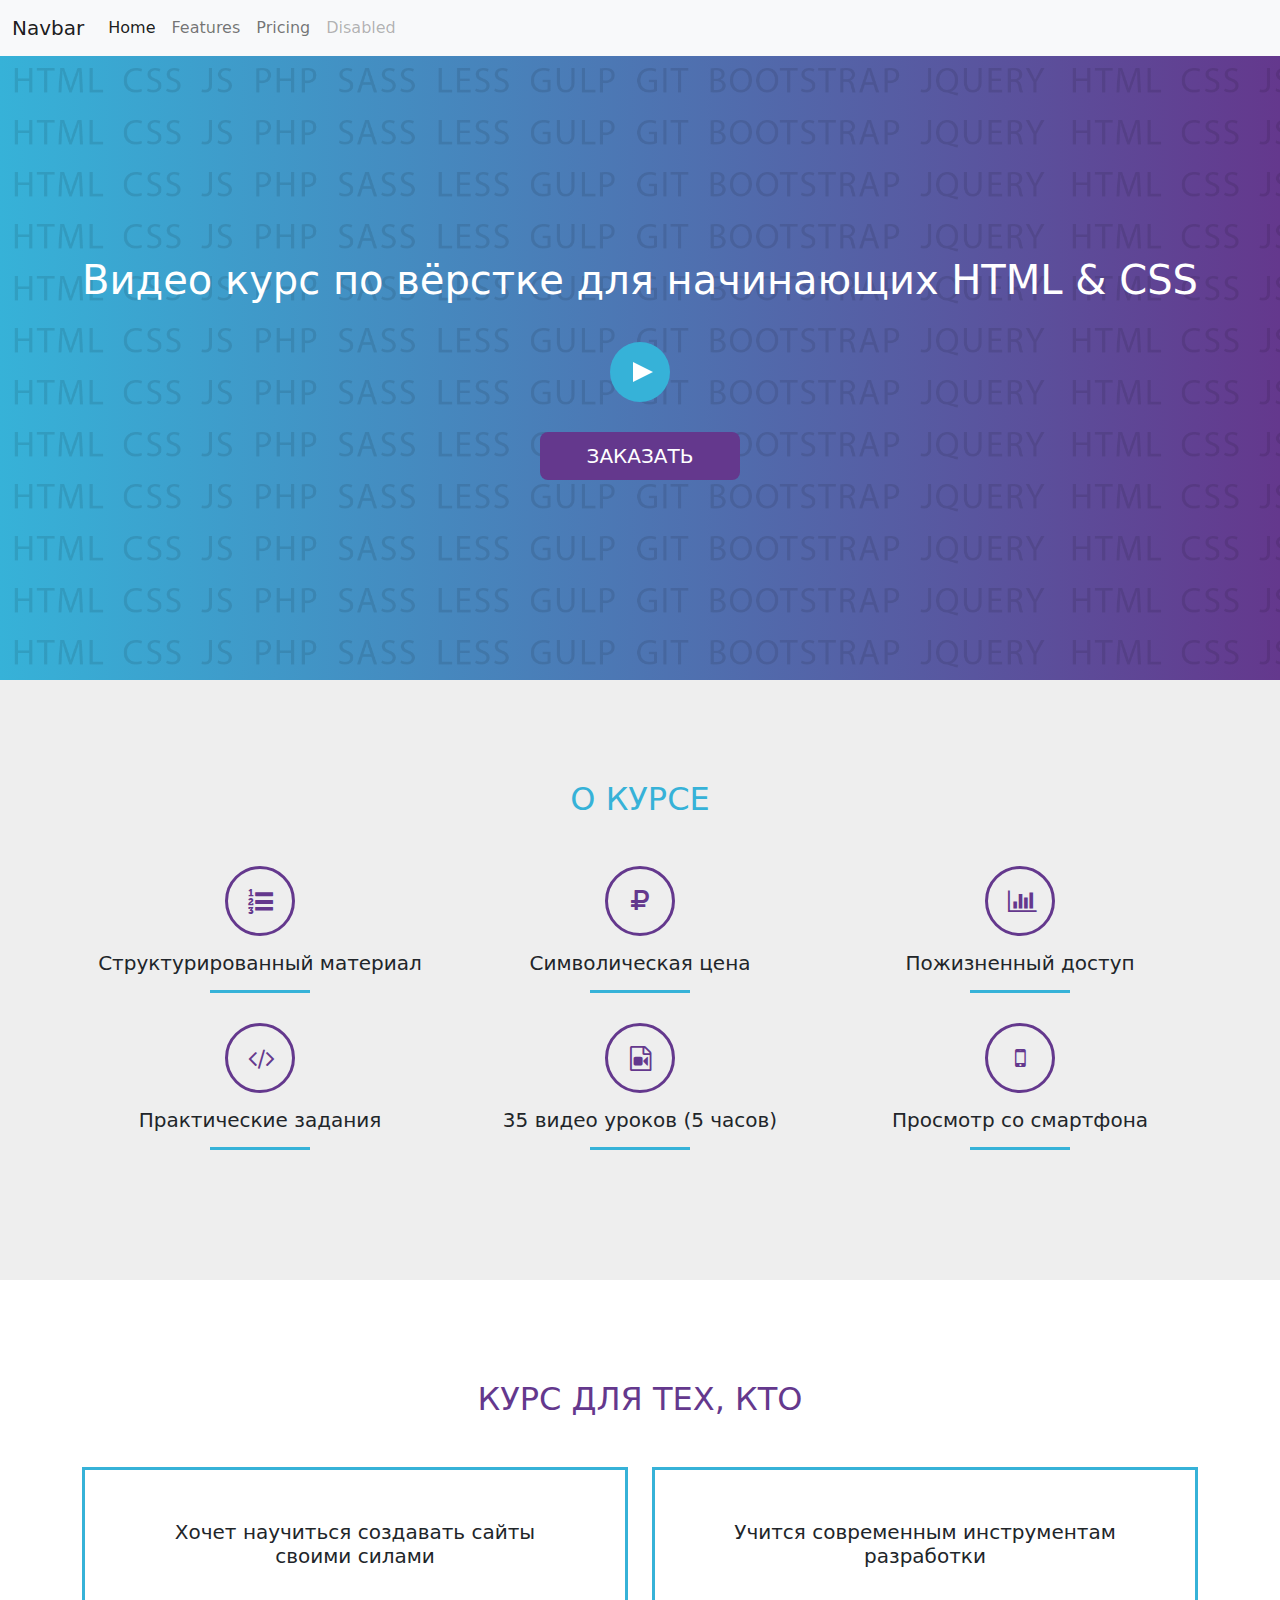
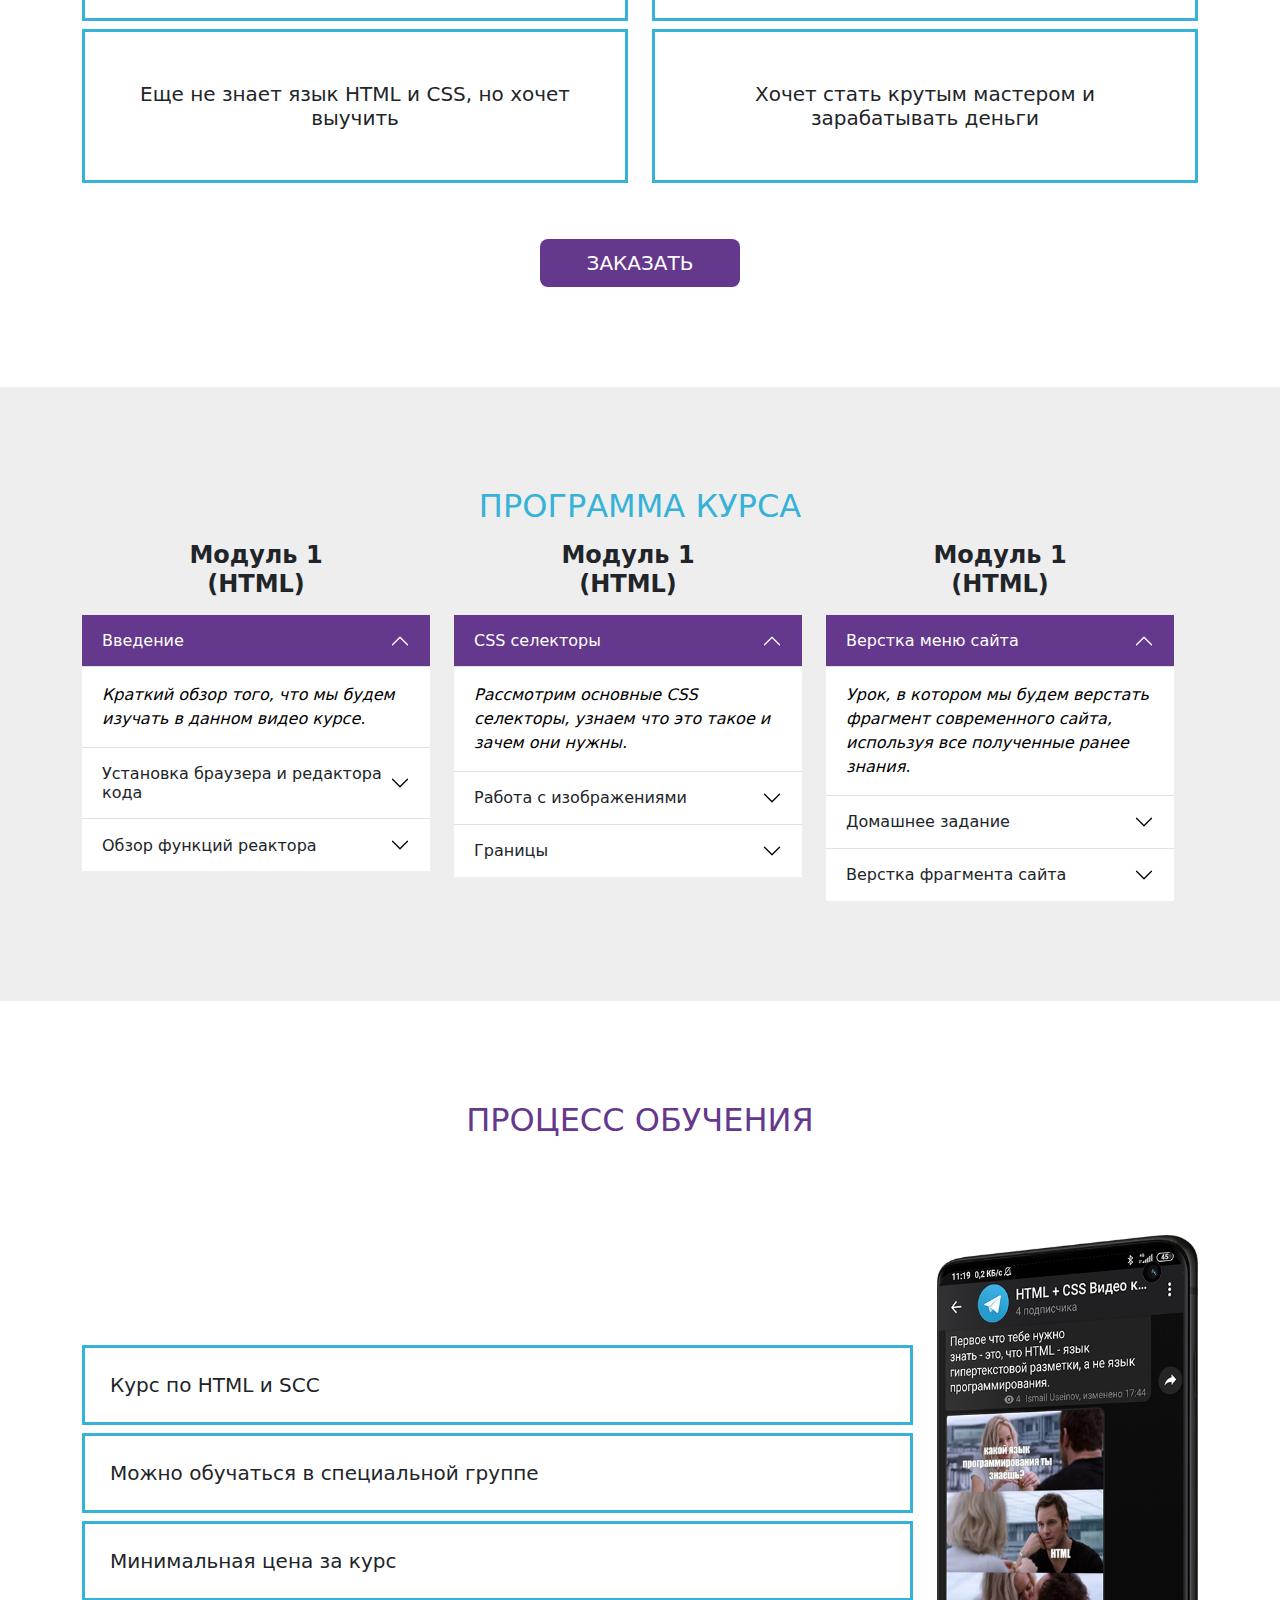
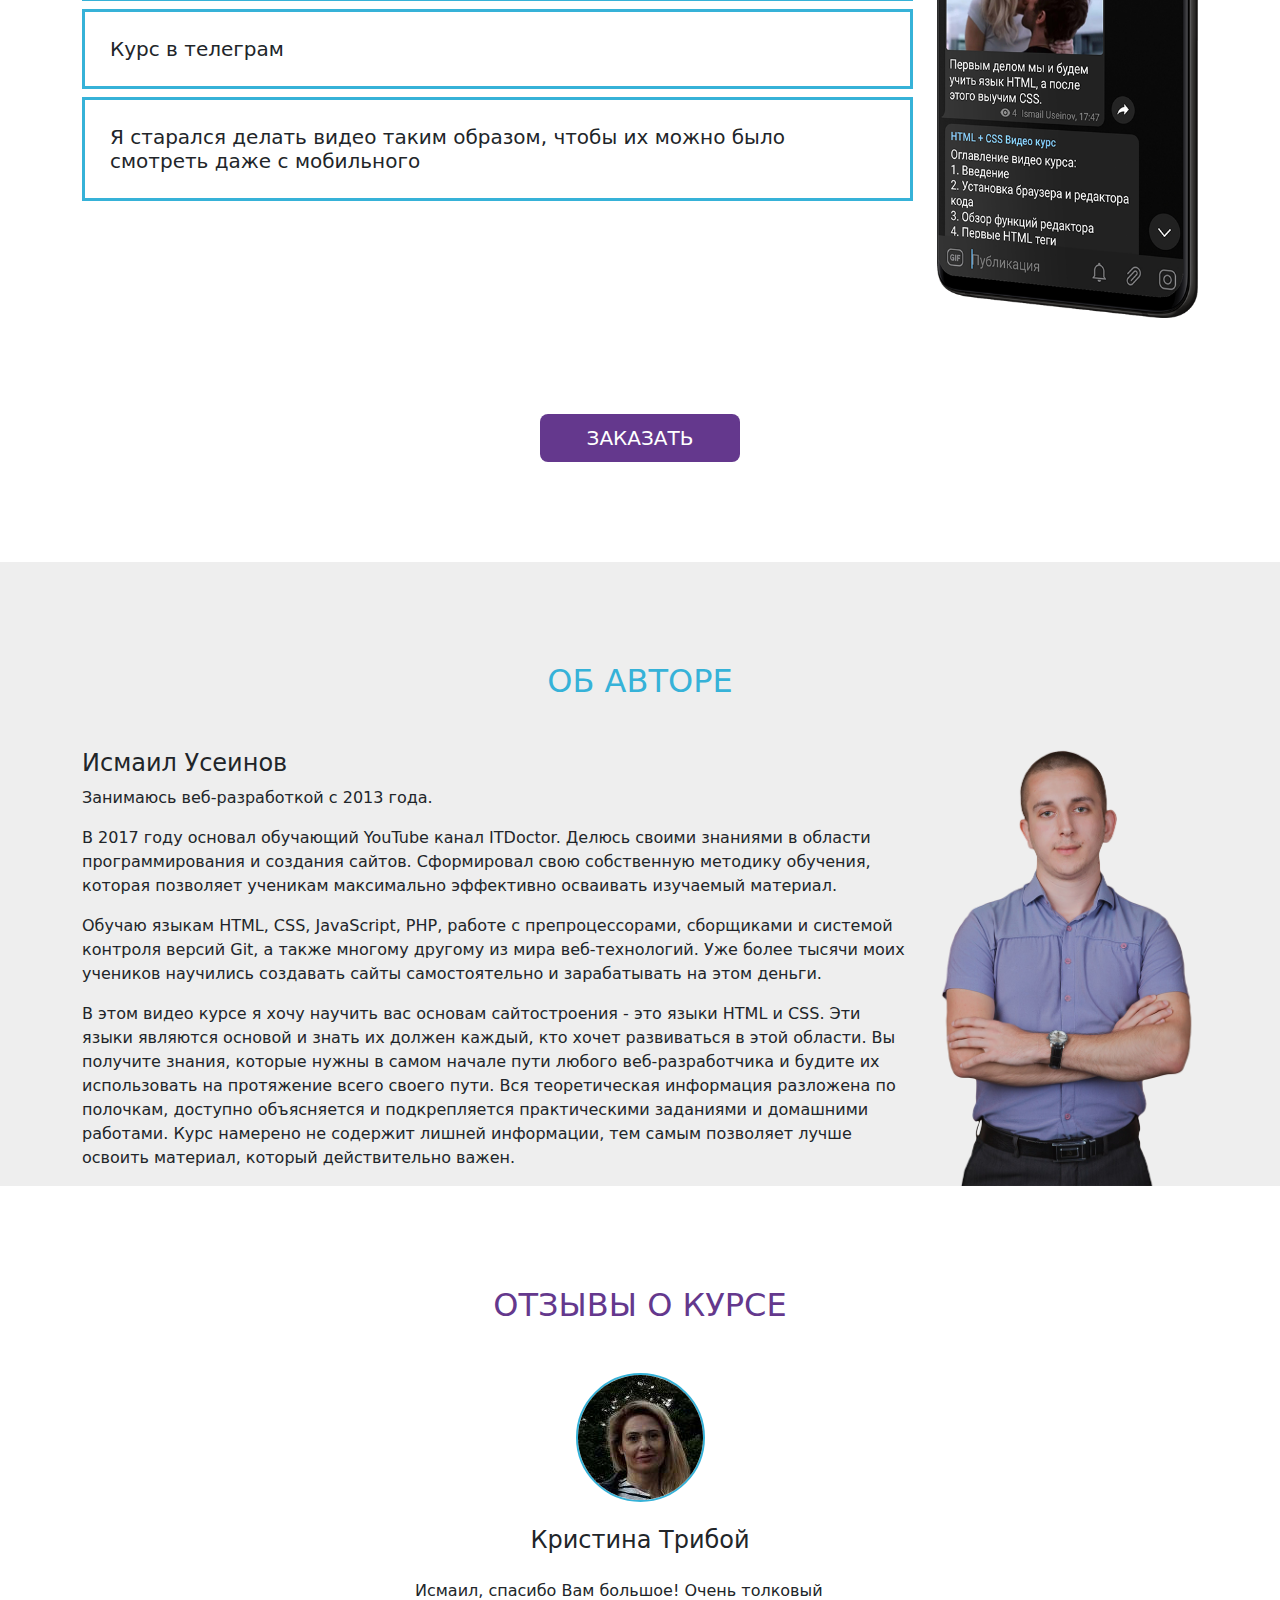
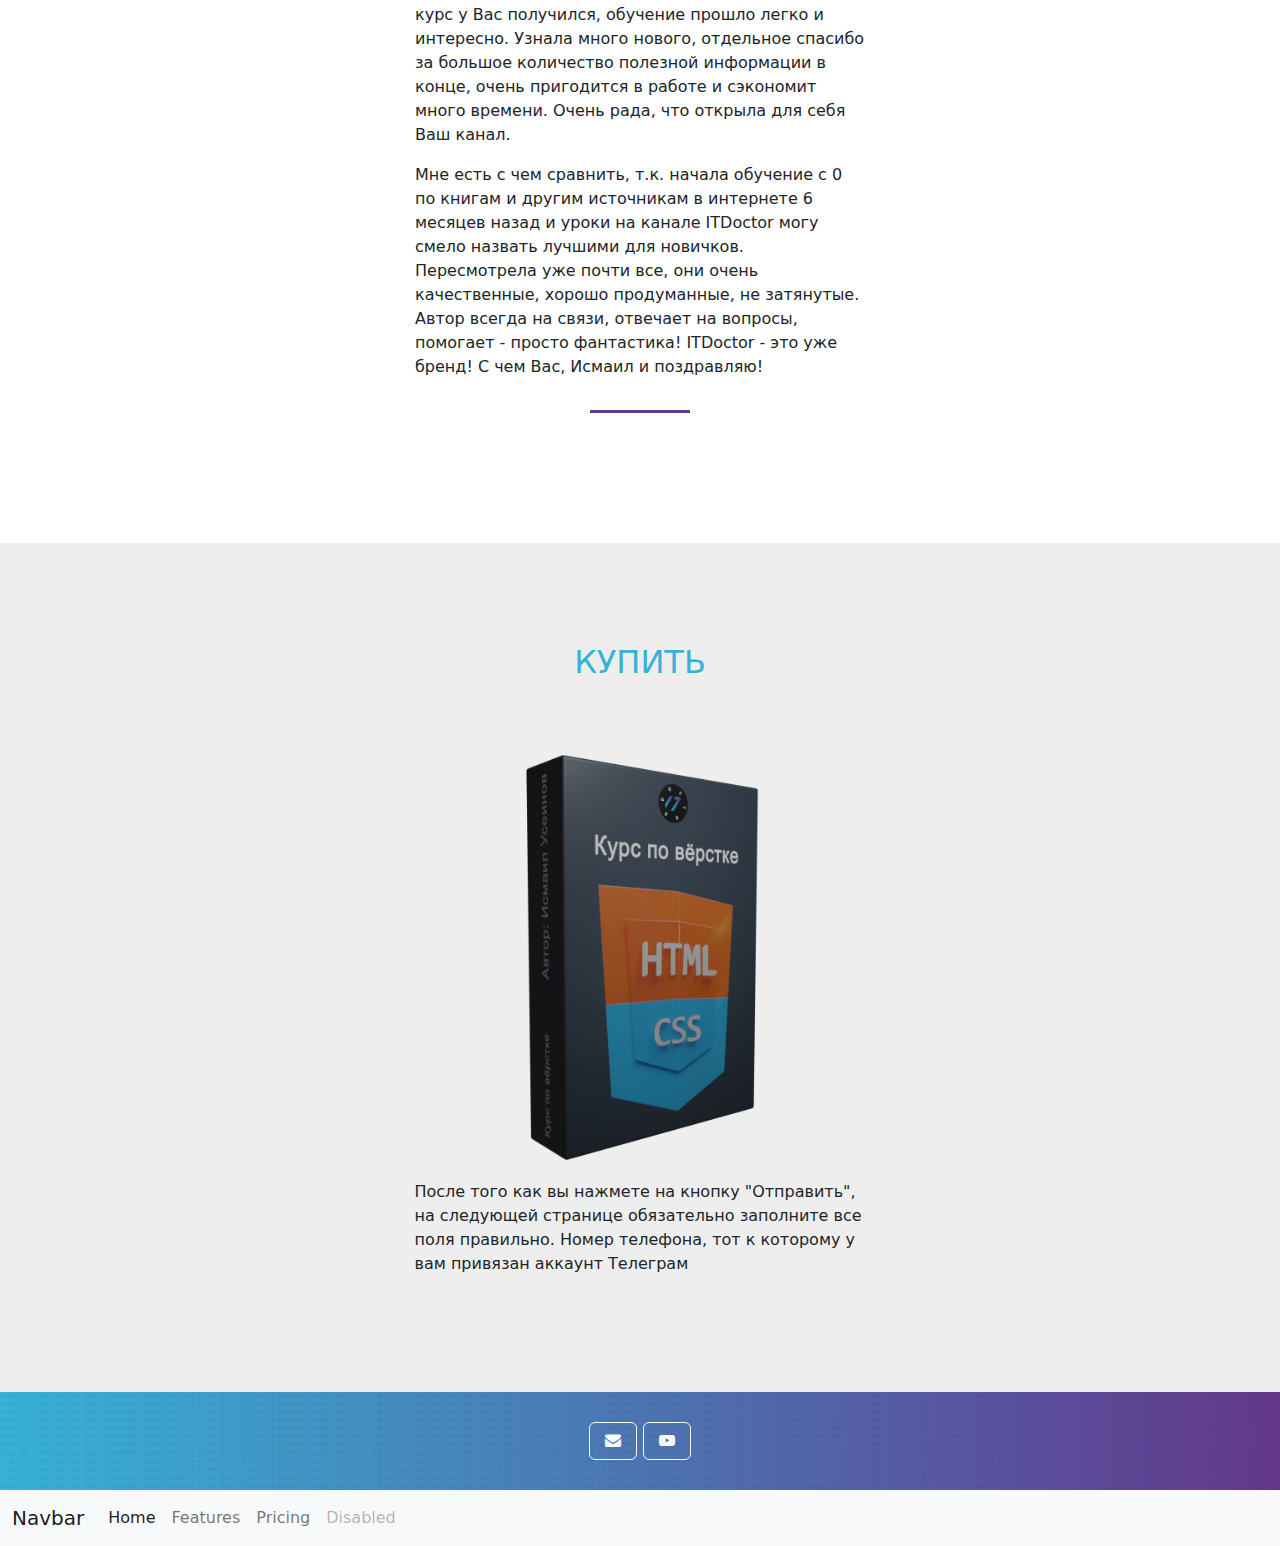
<file: index.html>
<!DOCTYPE html>
<html lang="en">
  <head>
    <meta charset="UTF-8" />
    <meta http-equiv="X-UA-Compatible" content="IE=edge" />
    <meta name="viewport" content="width=device-width, initial-scale=1.0" />
    <link rel="shortcut icon" href="img/favicon.ico" type="image/x-icon" />
    <!-- <link rel="stylesheet" href="css/bootstrap.min.css" /> -->
    <link rel="stylesheet" href="css/bootstrap.css" />
    <link rel="stylesheet" href="css/fontello.css" />
    <link rel="stylesheet" href="css/style.css" />
    <title>Сайт с использованием Bootstrap</title>
  </head>

  <body>
    <nav class="navbar navbar-expand-lg bg-light">
      <div class="container-fluid">
        <a class="navbar-brand" href="#">Navbar</a>
        <button
          class="navbar-toggler"
          type="button"
          data-bs-toggle="collapse"
          data-bs-target="#navbarNav"
          aria-controls="navbarNav"
          aria-expanded="false"
          aria-label="Toggle navigation"
        >
          <span class="navbar-toggler-icon"></span>
        </button>
        <div class="collapse navbar-collapse" id="navbarNav">
          <ul class="navbar-nav">
            <li class="nav-item">
              <a class="nav-link active" aria-current="page" href="#">Home</a>
            </li>
            <li class="nav-item">
              <a class="nav-link" href="#">Features</a>
            </li>
            <li class="nav-item">
              <a class="nav-link" href="#">Pricing</a>
            </li>
            <li class="nav-item">
              <a class="nav-link disabled">Disabled</a>
            </li>
          </ul>
        </div>
      </div>
    </nav>

    <header>
      <div class="container">
        <div class="row">
          <div class="col-12">
            <h1 class="text-center text-white">
              Видео курс по вёрстке для начинающих HTML & CSS
            </h1>
          </div>
          <div
            class="col-12 itd_play"
            data-bs-toggle="modal"
            data-bs-target="#exampleModal"
          >
            <div class="itd_triangle"></div>
          </div>
          <div class="col-12">
            <a href="#footer" class="btn btn-itd btn-lg text-uppercase"
              >Заказать
            </a>
          </div>
        </div>
      </div>
    </header>

    <!-- * about curs -->
    <section class="about">
      <div class="container">
        <div class="row">
          <div class="col-12">
            <h2 class="text-center text-uppercase color1 mb-5">О курсе</h2>
          </div>
        </div>
        <div class="row">
          <div class="col-xl-4 col-md-6 col-sm-12">
            <div class="itd_circle"><i class="icon-list-numbered"></i></div>
            <h5 class="text-center">Структурированный материал</h5>
            <div class="line"></div>
          </div>
          <div class="col-xl-4 col-md-6 col-sm-12">
            <div class="itd_circle"><i class="icon-rouble"></i></div>
            <h5 class="text-center">Символическая цена</h5>
            <div class="line"></div>
          </div>
          <div class="col-xl-4 col-md-6 col-sm-12">
            <div class="itd_circle"><i class="icon-chart-bar"></i></div>
            <h5 class="text-center">Пожизненный доступ</h5>
            <div class="line"></div>
          </div>
          <div class="col-xl-4 col-md-6 col-sm-12">
            <div class="itd_circle"><i class="icon-code"></i></div>
            <h5 class="text-center">Практические задания</h5>
            <div class="line"></div>
          </div>
          <div class="col-xl-4 col-md-6 col-sm-12">
            <div class="itd_circle"><i class="icon-file-video"></i></div>
            <h5 class="text-center">35 видео уроков (5 часов)</h5>
            <div class="line"></div>
          </div>
          <div class="col-xl-4 col-md-6 col-sm-12">
            <div class="itd_circle"><i class="icon-mobile"></i></div>
            <h5 class="text-center">Просмотр со смартфона</h5>
            <div class="line"></div>
          </div>
        </div>
      </div>
    </section>

    <!-- * for whom curs -->
    <section class="forwhom">
      <div class="container">
        <div class="row">
          <div class="col-12">
            <h2 class="text-center text-uppercase color2 mb-5">
              Курс для тех, кто
            </h2>
          </div>
        </div>
        <div class="row mb-5">
          <div class="col-sm-12 col-md-6">
            <h5 class="text-center">
              Хочет научиться создавать сайты своими силами
            </h5>
          </div>
          <div class="col-sm-12 col-md-6">
            <h5 class="text-center">
              Учится современным инструментам разработки
            </h5>
          </div>
          <div class="col-sm-12 col-md-6">
            <h5 class="text-center">
              Еще не знает язык HTML и CSS, но хочет выучить
            </h5>
          </div>
          <div class="col-sm-12 col-md-6">
            <h5 class="text-center">
              Хочет стать крутым мастером и зарабатывать деньги
            </h5>
          </div>
        </div>
        <div class="row">
          <div class="col-12">
            <a href="#footer" class="btn btn-lg btn-itd text-uppercase"
              >Заказать</a
            >
          </div>
        </div>
      </div>
    </section>

    <!-- * schedule -->
    <section class="schedule">
      <div class="container">
        <div class="row">
          <div class="col-12">
            <h2 class="text-center text-uppercase color1 mb-3">
              Программа курса
            </h2>
          </div>
          <div class="row">
            <!-- ? first column -->
            <div class="col-md-4 col-sm-12">
              <h4 class="fw-bold text-center mb-3">
                Модуль 1 <br />
                (HTML)
              </h4>

              <!-- * section 1 open-->
              <div class="accordion accordion-flush" id="accordion1">
                <div class="accordion-item">
                  <h2 class="accordion-header" id="heading1">
                    <button
                      class="accordion-button"
                      type="button"
                      data-bs-toggle="collapse"
                      data-bs-target="#collapse1"
                      aria-expanded="false"
                      aria-controls="collapse1"
                    >
                      Введение
                    </button>
                  </h2>
                  <div
                    id="collapse1"
                    class="accordion-collapse collapse show"
                    aria-labelledby="heading1"
                    data-bs-parent="#accordion1"
                  >
                    <div class="accordion-body fst-italic">
                      Краткий обзор того, что мы будем изучать в данном видео
                      курсе.
                    </div>
                  </div>
                </div>

                <!-- * section 2 close-->
                <div class="accordion-item">
                  <h2 class="accordion-header" id="heading2">
                    <button
                      class="accordion-button collapsed"
                      type="button"
                      data-bs-toggle="collapse"
                      data-bs-target="#collapse2"
                      aria-expanded="false"
                      aria-controls="collapse2"
                    >
                      Установка браузера и редактора кода
                    </button>
                  </h2>
                  <div
                    id="collapse2"
                    class="accordion-collapse collapse"
                    aria-labelledby="heading2"
                    data-bs-parent="#accordion1"
                  >
                    <div class="accordion-body fst-italic">
                      В этом уроке мы установим браузер Google Chrome и редактор
                      кода VS Code.
                    </div>
                  </div>
                </div>

                <!-- * section 3 close-->
                <div class="accordion-item">
                  <h2 class="accordion-header" id="heading3">
                    <button
                      class="accordion-button collapsed"
                      type="button"
                      data-bs-toggle="collapse"
                      data-bs-target="#collapse3"
                      aria-expanded="false"
                      aria-controls="collapse3"
                    >
                      Обзор функций реактора
                    </button>
                  </h2>
                  <div
                    id="collapse3"
                    class="accordion-collapse collapse"
                    aria-labelledby="heading3"
                    data-bs-parent="#accordion1"
                  >
                    <div class="accordion-body fst-italic">
                      Рассмотрим функции редактора VS Code и узнаем как с ним
                      работать.
                    </div>
                  </div>
                </div>
              </div>
            </div>

            <!-- ? second column -->
            <div class="col-md-4 col-sm-12">
              <h4 class="fw-bold text-center mb-3">
                Модуль 1 <br />
                (HTML)
              </h4>

              <!-- * section 1 open-->
              <div class="accordion accordion-flush" id="accordion2">
                <div class="accordion-item">
                  <h2 class="accordion-header" id="heading21">
                    <button
                      class="accordion-button"
                      type="button"
                      data-bs-toggle="collapse"
                      data-bs-target="#collapse21"
                      aria-expanded="false"
                      aria-controls="collapse21"
                    >
                      CSS селекторы
                    </button>
                  </h2>
                  <div
                    id="collapse21"
                    class="accordion-collapse collapse show"
                    aria-labelledby="heading21"
                    data-bs-parent="#accordion2"
                  >
                    <div class="accordion-body fst-italic">
                      Рассмотрим основные CSS селекторы, узнаем что это такое и
                      зачем они нужны.
                    </div>
                  </div>
                </div>

                <!-- * section 2 close-->
                <div class="accordion-item">
                  <h2 class="accordion-header" id="heading22">
                    <button
                      class="accordion-button collapsed"
                      type="button"
                      data-bs-toggle="collapse"
                      data-bs-target="#collapse22"
                      aria-expanded="false"
                      aria-controls="collapse22"
                    >
                      Работа с изображениями
                    </button>
                  </h2>
                  <div
                    id="collapse22"
                    class="accordion-collapse collapse"
                    aria-labelledby="heading22"
                    data-bs-parent="#accordion2"
                  >
                    <div class="accordion-body fst-italic">
                      Научимся работать с изображениями на языке CSS.
                    </div>
                  </div>
                </div>

                <!-- * section 3 close-->
                <div class="accordion-item">
                  <h2 class="accordion-header" id="heading23">
                    <button
                      class="accordion-button collapsed"
                      type="button"
                      data-bs-toggle="collapse"
                      data-bs-target="#collapse23"
                      aria-expanded="false"
                      aria-controls="collapse23"
                    >
                      Границы
                    </button>
                  </h2>
                  <div
                    id="collapse23"
                    class="accordion-collapse collapse"
                    aria-labelledby="heading23"
                    data-bs-parent="#accordion2"
                  >
                    <div class="accordion-body fst-italic">
                      В этом уроке мы научимся создавать границы вокруг любого
                      элемента на сайте и стилизовать их.
                    </div>
                  </div>
                </div>
              </div>
            </div>

            <!-- ? third column -->
            <div class="col-md-4 col-sm-12">
              <h4 class="fw-bold text-center mb-3">
                Модуль 1 <br />
                (HTML)
              </h4>

              <!-- * section 1 open-->
              <div class="accordion accordion-flush" id="accordion3">
                <div class="accordion-item">
                  <h2 class="accordion-header" id="heading31">
                    <button
                      class="accordion-button"
                      type="button"
                      data-bs-toggle="collapse"
                      data-bs-target="#collapse31"
                      aria-expanded="false"
                      aria-controls="collapse31"
                    >
                      Верстка меню сайта
                    </button>
                  </h2>
                  <div
                    id="collapse31"
                    class="accordion-collapse collapse show"
                    aria-labelledby="heading31"
                    data-bs-parent="#accordion3"
                  >
                    <div class="accordion-body fst-italic">
                      Урок, в котором мы будем верстать фрагмент современного
                      сайта, используя все полученные ранее знания.
                    </div>
                  </div>
                </div>

                <!-- * section 2 close-->
                <div class="accordion-item">
                  <h2 class="accordion-header" id="heading32">
                    <button
                      class="accordion-button collapsed"
                      type="button"
                      data-bs-toggle="collapse"
                      data-bs-target="#collapse32"
                      aria-expanded="false"
                      aria-controls="collapse32"
                    >
                      Домашнее задание
                    </button>
                  </h2>
                  <div
                    id="collapse32"
                    class="accordion-collapse collapse"
                    aria-labelledby="heading32"
                    data-bs-parent="#accordion3"
                  >
                    <div class="accordion-body fst-italic">
                      Домашнее задание для закрепления изученного материала в
                      предыдущем уроке.
                    </div>
                  </div>
                </div>

                <!-- * section 3 close-->
                <div class="accordion-item">
                  <h2 class="accordion-header" id="heading33">
                    <button
                      class="accordion-button collapsed"
                      type="button"
                      data-bs-toggle="collapse"
                      data-bs-target="#collapse33"
                      aria-expanded="false"
                      aria-controls="collapse33"
                    >
                      Верстка фрагмента сайта
                    </button>
                  </h2>
                  <div
                    id="collapse33"
                    class="accordion-collapse collapse"
                    aria-labelledby="heading33"
                    data-bs-parent="#accordion3"
                  >
                    <div class="accordion-body fst-italic">
                      Урок, в котором мы будем верстать фрагмент современного
                      сайта, используя все полученные ранее знания.
                    </div>
                  </div>
                </div>
              </div>
            </div>
          </div>
        </div>
      </div>
    </section>

    <!-- * learning -->
    <section class="learning">
      <div class="container">
        <div class="row">
          <div class="col-12">
            <h2 class="text-center text-uppercase color2 mb-5">
              Процесс обучения
            </h2>
          </div>
        </div>
        <div class="row align-items-center mb-5">
          <div class="col-lg-9 col-sm-12">
            <h5>Курс по HTML и SCC</h5>
            <h5>Можно обучаться в специальной группе</h5>
            <h5>Минимальная цена за курс</h5>
            <h5>Курс в телеграм</h5>
            <h5>
              Я старался делать видео таким образом, чтобы их можно было
              смотреть даже с мобильного
            </h5>
          </div>
          <div class="col-lg-3 col-sm-12 mb-sm-5 mt-sm-5 text-center">
            <img
              src="img/mockup.png"
              alt="процесс обучения"
              class="img-fluid"
            />
          </div>
        </div>
        <div class="row">
          <div class="col-12">
            <a href="#footer" class="btn btn-itd btn-lg text-uppercase"
              >Заказать</a
            >
          </div>
        </div>
      </div>
    </section>

    <!-- * author -->
    <section class="author">
      <div class="container">
        <div class="row">
          <div class="col-12">
            <h2 class="text-center text-uppercase color1 mb-5">Об авторе</h2>
          </div>
        </div>
        <div class="row">
          <div class="col-xl-9 col-lg-12">
            <h4>Исмаил Усеинов</h4>
            <p>Занимаюсь веб-разработкой с 2013 года.</p>
            <p>
              В 2017 году основал обучающий YouTube канал ITDoctor. Делюсь
              своими знаниями в области программирования и создания сайтов.
              Сформировал свою собственную методику обучения, которая позволяет
              ученикам максимально эффективно осваивать изучаемый материал.
            </p>
            <p>
              Обучаю языкам HTML, CSS, JavaScript, PHP, работе с
              препроцессорами, сборщиками и системой контроля версий Git, а
              также многому другому из мира веб-технологий. Уже более тысячи
              моих учеников научились создавать сайты самостоятельно и
              зарабатывать на этом деньги.
            </p>
            <p>
              В этом видео курсе я хочу научить вас основам сайтостроения - это
              языки HTML и CSS. Эти языки являются основой и знать их должен
              каждый, кто хочет развиваться в этой области. Вы получите знания,
              которые нужны в самом начале пути любого веб-разработчика и будите
              их использовать на протяжение всего своего пути. Вся теоретическая
              информация разложена по полочкам, доступно объясняется и
              подкрепляется практическими заданиями и домашними работами. Курс
              намерено не содержит лишней информации, тем самым позволяет лучше
              освоить материал, который действительно важен.
            </p>
          </div>
          <div class="col-xl-3 col-lg-12 text-center">
            <img
              src="img/author.png"
              alt="curs author"
              class="img-fluid itd-img"
            />
          </div>
        </div>
      </div>
    </section>

    <!-- * review -->
    <section>
      <div class="container">
        <div class="row">
          <div class="col-12">
            <h2 class="text-center text-uppercase mb-5 color2">
              Отзывы о курсе
            </h2>
            <img
              src="img/people.jpg"
              alt="Kristina Triboy"
              class="img-fluid rounded-circle mx-auto d-block img-review mb-4"
            />
          </div>
        </div>
        <div class="row">
          <div class="col-12 text-review">
            <h5 class="text-center fs-4 mb-4">Кристина Трибой</h5>
            <p class="mb-3 d-block mx-auto">
              Исмаил, спасибо Вам большое! Очень толковый курс у Вас получился,
              обучение прошло легко и интересно. Узнала много нового, отдельное
              спасибо за большое количество полезной информации в конце, очень
              пригодится в работе и сэкономит много времени. Очень рада, что
              открыла для себя Ваш канал.
            </p>

            <p class="d-block mx-auto">
              Мне есть с чем сравнить, т.к. начала обучение с 0 по книгам и
              другим источникам в интернете 6 месяцев назад и уроки на канале
              ITDoctor могу смело назвать лучшими для новичков. Пересмотрела уже
              почти все, они очень качественные, хорошо продуманные, не
              затянутые. Автор всегда на связи, отвечает на вопросы, помогает -
              просто фантастика! ITDoctor - это уже бренд! С чем Вас, Исмаил и
              поздравляю!
            </p>
          </div>
          <div class="line bg2"></div>
        </div>
      </div>
    </section>

    <!-- * buy -->
    <section class="buy">
      <div class="container">
        <div class="row">
          <div class="col-12">
            <h2 class="text-uppercase text-center mb-5 color1">Купить</h2>
          </div>
        </div>
        <div class="row align-items-center justify-content-center">
          <div class="col-lg-5 col-sm-12">
            <img
              src="img/preview.png"
              alt=""
              class="img-fluid d-block mx-auto"
            />

            <p>
              После того как вы нажмете на кнопку "Отправить", на следующей
              странице обязательно заполните все поля правильно. Номер телефона,
              тот к которому у вам привязан аккаунт Телеграм
            </p>
          </div>
        </div>
      </div>
    </section>

    <!-- * footer -->
    <footer id="footer">
      <div class="container">
        <div class="row">
          <div class="col-12 text-center">
            <a
              href="mailto:lopatin.sergey.vik@gmail.com?subject=отправить почтку с сайта&body=Привет Сергей"
              target="_blank"
              class="btn btn btn-outline-light"
              ><i class="icon-mail-alt"></i
            ></a>
            <a
              href="https://www.youtube.com/watch?v=CvMxvb2D8Iw"
              target="_blank"
              class="btn btn-outline-light"
              ><i class="icon-youtube-play"></i
            ></a>
          </div>
        </div>
      </div>
    </footer>

    <!-- * Modal -->
    <div
      class="modal fade"
      id="exampleModal"
      tabindex="-1"
      aria-labelledby="exampleModalLabel"
      aria-hidden="true"
    >
      <div class="modal-dialog">
        <div class="modal-content">
          <div class="modal-header">
            <h5 class="modal-title" id="exampleModalLabel">
              Трейлер видео курса по HTML и CSS
            </h5>
            <button
              type="button"
              class="btn-close"
              data-bs-dismiss="modal"
              aria-label="Close"
            ></button>
          </div>
          <div class="modal-body">
            <div class="embed-container">
              <iframe
                src="https://www.youtube.com/embed//41tdjZWeCH0"
                frameborder="0"
                allowfullscreen
              ></iframe>
            </div>
          </div>
        </div>
      </div>
    </div>

    <nav class="navbar navbar-expand-lg bg-light">
      <div class="container-fluid">
        <a class="navbar-brand" href="#">Navbar</a>
        <button
          class="navbar-toggler"
          type="button"
          data-bs-toggle="collapse"
          data-bs-target="#navbarNav"
          aria-controls="navbarNav"
          aria-expanded="false"
          aria-label="Toggle navigation"
        >
          <span class="navbar-toggler-icon"></span>
        </button>
        <div class="collapse navbar-collapse" id="navbarNav">
          <ul class="navbar-nav">
            <li class="nav-item">
              <a class="nav-link active" aria-current="page" href="#">Home</a>
            </li>
            <li class="nav-item">
              <a class="nav-link" href="#">Features</a>
            </li>
            <li class="nav-item">
              <a class="nav-link" href="#">Pricing</a>
            </li>
            <li class="nav-item">
              <a class="nav-link disabled">Disabled</a>
            </li>
          </ul>
        </div>
      </div>
    </nav>
    <script src="js/bootstrap.bundle.min.js"></script>
  </body>
</html>
</file>
<file: css/fontello.css>
@font-face {
  font-family: 'fontello';
  src: url('../font/fontello.eot?42172333');
  src: url('../font/fontello.eot?42172333#iefix') format('embedded-opentype'),
       url('../font/fontello.woff2?42172333') format('woff2'),
       url('../font/fontello.woff?42172333') format('woff'),
       url('../font/fontello.ttf?42172333') format('truetype'),
       url('../font/fontello.svg?42172333#fontello') format('svg');
  font-weight: normal;
  font-style: normal;
}
/* Chrome hack: SVG is rendered more smooth in Windozze. 100% magic, uncomment if you need it. */
/* Note, that will break hinting! In other OS-es font will be not as sharp as it could be */
/*
@media screen and (-webkit-min-device-pixel-ratio:0) {
  @font-face {
    font-family: 'fontello';
    src: url('../font/fontello.svg?42172333#fontello') format('svg');
  }
}
*/
 
 [class^="icon-"]:before, [class*=" icon-"]:before {
  font-family: "fontello";
  font-style: normal;
  font-weight: normal;
  speak: never;
 
  display: inline-block;
  text-decoration: inherit;
  width: 1em;
  margin-right: .2em;
  text-align: center;
  /* opacity: .8; */
 
  /* For safety - reset parent styles, that can break glyph codes*/
  font-variant: normal;
  text-transform: none;
 
  /* fix buttons height, for twitter bootstrap */
  line-height: 1em;
 
  /* Animation center compensation - margins should be symmetric */
  /* remove if not needed */
  margin-left: .2em;
 
  /* you can be more comfortable with increased icons size */
  /* font-size: 120%; */
 
  /* Font smoothing. That was taken from TWBS */
  -webkit-font-smoothing: antialiased;
  -moz-osx-font-smoothing: grayscale;
 
  /* Uncomment for 3D effect */
  /* text-shadow: 1px 1px 1px rgba(127, 127, 127, 0.3); */
}
 
.icon-phone:before { content: '\e800'; } /* '' */
.icon-location:before { content: '\e801'; } /* '' */
.icon-heart:before { content: '\e802'; } /* '' */
.icon-upload-cloud-outline:before { content: '\e803'; } /* '' */
.icon-chart-bar:before { content: '\e804'; } /* '' */
.icon-help:before { content: '\e805'; } /* '' */
.icon-thumbs-up:before { content: '\e806'; } /* '' */
.icon-group:before { content: '\e807'; } /* '' */
.icon-down-open:before { content: '\e808'; } /* '' */
.icon-left-open:before { content: '\e809'; } /* '' */
.icon-right-open:before { content: '\e80a'; } /* '' */
.icon-up-open:before { content: '\e80b'; } /* '' */
.icon-down-dir:before { content: '\e80c'; } /* '' */
.icon-up-dir:before { content: '\e80d'; } /* '' */
.icon-left-dir:before { content: '\e80e'; } /* '' */
.icon-right-dir:before { content: '\e80f'; } /* '' */
.icon-twitter:before { content: '\f099'; } /* '' */
.icon-facebook:before { content: '\f09a'; } /* '' */
.icon-github-circled:before { content: '\f09b'; } /* '' */
.icon-list-numbered:before { content: '\f0cb'; } /* '' */
.icon-mail-alt:before { content: '\f0e0'; } /* '' */
.icon-mobile:before { content: '\f10b'; } /* '' */
.icon-code:before { content: '\f121'; } /* '' */
.icon-rouble:before { content: '\f158'; } /* '' */
.icon-youtube-play:before { content: '\f16a'; } /* '' */
.icon-instagram:before { content: '\f16d'; } /* '' */
.icon-vkontakte:before { content: '\f189'; } /* '' */
.icon-file-video:before { content: '\f1c8'; } /* '' */
.icon-paper-plane:before { content: '\f1d8'; } /* '' */
.icon-chart-line:before { content: '\f201'; } /* '' */
</file>
<file: css/style.css>
:root {
  --color1: rgb(54, 178, 216);
  --color2: rgb(100, 56, 141);
}

section {
  padding: 100px 0;
}

header {
  padding: 200px 0;
}

header,
footer {
  background: url(../img/pattern.png), var(--color1);
  background: url(../img/pattern.png), -moz-linear-gradient(left, var(--color1) 0%, var(--color2) 100%);
  background: url(../img/pattern.png), -webkit-linear-gradient(left, var(--color1) 0%, var(--color2) 100%);
  background: url(../img/pattern.png), linear-gradient(to right, var(--color1) 0%, var(--color2) 100%);
  filter: url(../img/pattern.png), progid:DXImageTransform.Microsoft.gradient(startColorstr=var(--color1), endColorstr=var(--color2), GradientType=1);
  background-size: contain;
}

.itd_play {
  width: 60px;
  height: 60px;
  background-color: var(--color1);
  border-radius: 50%;
  display: flex;
  justify-content: center;
  align-items: center;
  margin: 30px auto;
  cursor: pointer;
  transition: all 0.2s ease;
}

.itd_play:hover {
  background-color: var(--color2);
}

.itd_triangle {
  margin-left: 5px;
  width: 0;
  height: 0;
  border-style: solid;
  border-width: 10px 0 10px 20px;
  border-color: transparent transparent transparent var(--bs-white);
}

.btn-itd {
  display: block;
  margin: 0 auto;
  max-width: 200px;
  padding: 8px 30px;
  color: var(--bs-white);
  background-color: var(--color2);
}

.btn-itd:hover{
  color: var(--bs-white);
  background-color: var(--color1);
}

.embed-container {
  position: relative;
  padding-bottom: 56.25%;
  height: 0;
  overflow: hidden;
  max-width: 100%;
}

.embed-container iframe,
.embed-container object,
.embed-container embed {
  position: absolute;
  top: 0;
  left: 0;
  width: 100%;
  height: 100%;
}
/* about curs */
.about, .schedule, .author, .buy{
  background-color: #eee;
}

.about i {
  font-size: 25px;
  color: var(--color2);
}

.itd_circle {
  margin: 0 auto 15px;
  width: 70px;
  height: 70px;
  border: 3px solid var(--color2);
  border-radius: 50%;
  display: flex;
  justify-content: center;
  align-items: center;
}

.line{
  width: 100px;
  height: 3px;
  margin: 15px auto 30px;
  background-color: var(--color1);
}

/* forwhom */
.forwhom h5 {
  border: 3px solid var(--color1);
  padding: 50px;
}

/* learning */
.learning h5 {
  border: 3px solid var(--color1);
  padding: 25px;
}


/* course program */
.accordion-button:not(.collapsed) {
  color: var(--bs-white);
  background-color: var(--color2);
}

/* review */
.img-review{
  border: 2px solid var(--color1);
}

.text-review p{
  max-width: 450px;
}


.accordion-button:not(.collapsed)::after {
  background-image: url("data:image/svg+xml,%3csvg xmlns='http://www.w3.org/2000/svg' viewBox='0 0 16 16' fill='white'%3e%3cpath fill-rule='evenodd' d='M1.646 4.646a.5.5 0 0 1 .708 0L8 10.293l5.646-5.647a.5.5 0 0 1 .708.708l-6 6a.5.5 0 0 1-.708 0l-6-6a.5.5 0 0 1 0-.708z'/%3e%3c/svg%3e")
}

.itd-img {
  max-width: 260px;
}

/* author */
.author{
  padding-bottom: 0;
}

/* footer */
footer{
  padding: 30px 0px;
}


/* Colors */
.color1{
  color: var(--color1);
}

.color2{
  color: var(--color2);
}

.bg1{
  background-color: var(--color1);
}

.bg2{
  background-color: var(--color2);
}
</file>
